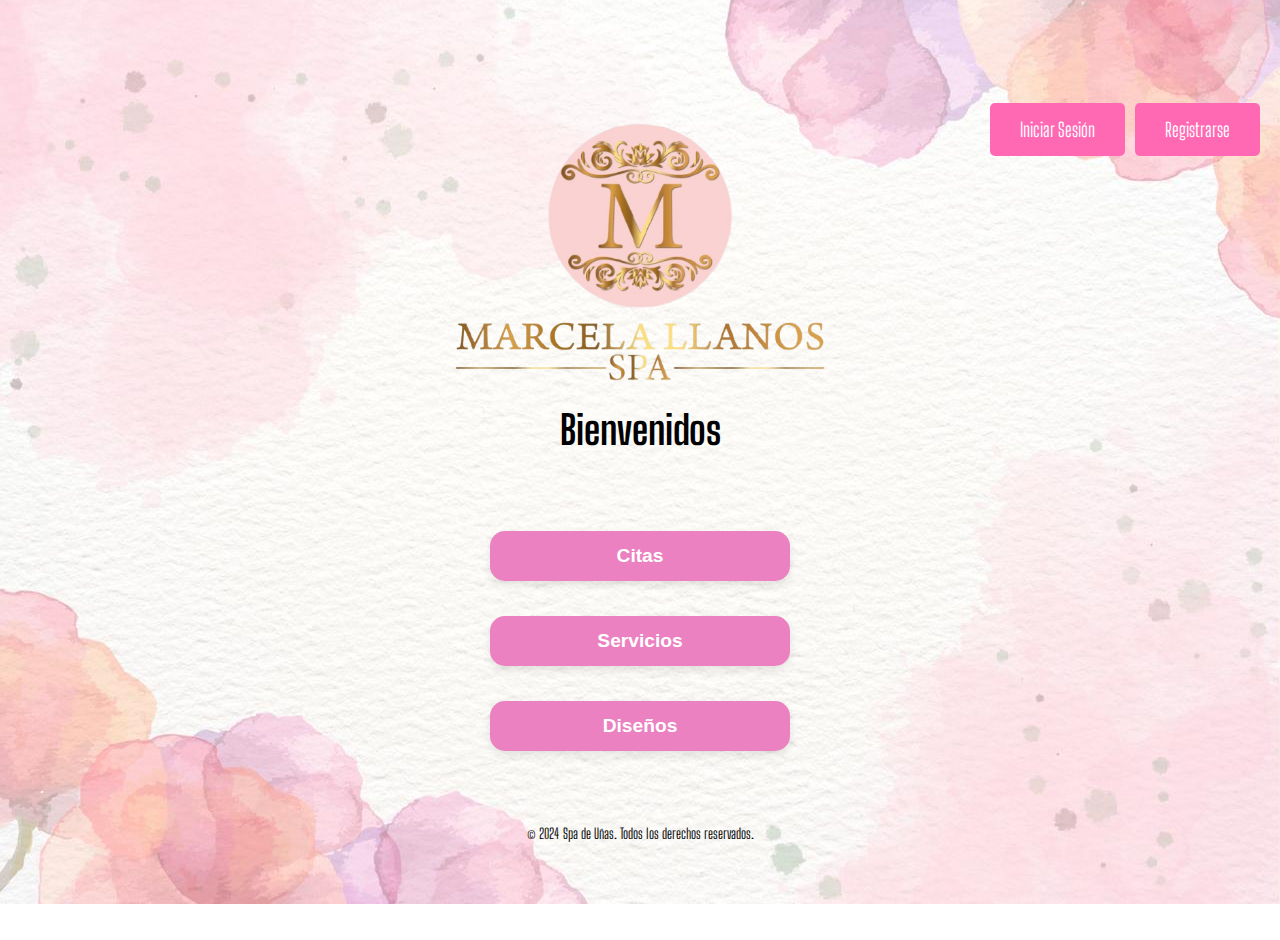
<file: frontend/index.html>
<!DOCTYPE html>
<html lang="es">
<head>
    <meta charset="UTF-8">
    <meta name="viewport" content="width=device-width, initial-scale=1.0">
    <title>Spa de Uñas</title>
    <!-- Enlace a Google Fonts para la fuente "Big Shoulders Display" -->
    <link href="https://fonts.googleapis.com/css2?family=Big+Shoulders+Display:wght@400;700&display=swap" rel="stylesheet">
    <link rel="stylesheet" href="./css/styles.css">
</head>
<body>
    <header>
        <!-- Imagen de logo arriba del texto -->
        <img src="../recursos/logo.png" class="logo">
        <h1>Bienvenidos</h1>
        <div class="auth-buttons">
            <a href="login.html" class="login-btn">Iniciar Sesión</a>
            <a href="register.html" class="register-btn">Registrarse</a>
        </div>
    </header>
    
    <main>
        <section class="appointment-section">
            <div class="button-container">
                <button class="appointment-btn">Citas</button>
                <button class="appointment-btn" onclick="mostrarServicio()">Servicios</button>
                <button class="appointment-btn" onclick="mostrarDisenos()">Diseños</button>
            </div>
        </section>

        <!-- Sección de Imagen de Servicios Oculta -->
        <section id="servicio-section" class="hidden">
            <img src="../recursos/precios1.jpeg" alt="Servicio" class="servicio-img">
        </section>

        <!-- Sección de Imágenes de Diseños Oculta -->
        <section id="disenos-section" class="hidden">
            <div class="image-gallery">
                <img src="../recursos/foto1.jpeg" alt="Diseño 1" class="diseno-img">
                <img src="../recursos/foto2.jpeg" alt="Diseño 2" class="diseno-img">
                <img src="../recursos/foto3.jpeg" alt="Diseño 3" class="diseno-img">
                <img src="../recursos/foto4.jpeg" alt="Diseño 4" class="diseno-img">
                <img src="../recursos/foto5.jpeg" alt="Diseño 5" class="diseno-img">
                <img src="../recursos/foto6.jpeg" alt="Diseño 6" class="diseno-img">
                <img src="../recursos/foto7.jpeg" alt="Diseño 7" class="diseno-img">
                <img src="../recursos/foto8.jpeg" alt="Diseño 8" class="diseno-img">

            </div>
        </section>
    </main>
    
    <footer>
        <p>© 2024 Spa de Uñas. Todos los derechos reservados.</p>
    </footer>

    <!-- JavaScript -->
    <script>
        function mostrarServicio() {
            // Seleccionar la sección de servicios
            const servicioSection = document.getElementById('servicio-section');
            
            // Alternar la clase 'hidden' para mostrar u ocultar la imagen
            servicioSection.classList.toggle('hidden');
        }

        function mostrarDisenos() {
            // Seleccionar la sección de diseños
            const disenosSection = document.getElementById('disenos-section');
            
            // Alternar la clase 'hidden' para mostrar u ocultar las imágenes
            disenosSection.classList.toggle('hidden');
        }
    </script>
</body>
</html>
</file>
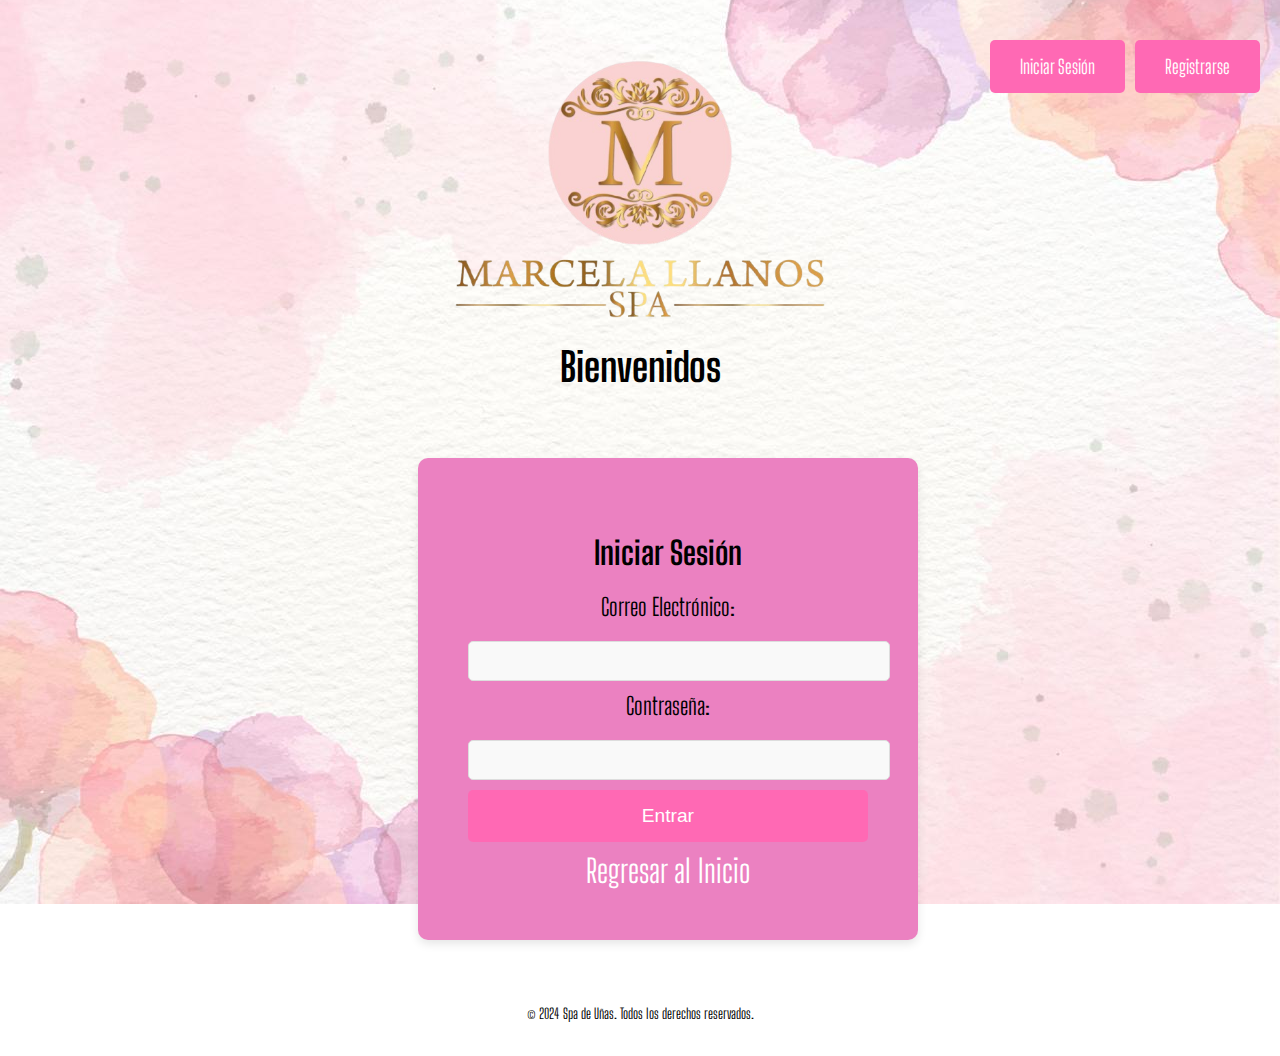
<file: frontend/login.html>
<!DOCTYPE html>
<html lang="es">
<head>
    <meta charset="UTF-8">
    <meta name="viewport" content="width=device-width, initial-scale=1.0">
    <title>Iniciar Sesión - Spa de Uñas</title>
    <link href="https://fonts.googleapis.com/css2?family=Big+Shoulders+Display:wght@400;700&display=swap" rel="stylesheet">
    <link rel="stylesheet" href="./css/styles.css">
</head>
<body>
    <header>
        <!-- Imagen de logo arriba del texto -->
        <img src="../recursos/logo.png" class="logo">
        <h1>Bienvenidos</h1>
        <div class="auth-buttons">
            <a href="login.html" class="login-btn">Iniciar Sesión</a>
            <a href="register.html" class="register-btn">Registrarse</a>
        </div>
    </header>

    <main>
        <div class="auth-container">
            <h2>Iniciar Sesión</h2>
            <form action="/login" method="POST">
                <label for="email">Correo Electrónico:</label>
                <input type="email" id="email" name="email" required>

                <label for="password">Contraseña:</label>
                <input type="password" id="password" name="password" required>

                <button type="submit" class="submit-btn">Entrar</button>
                <a href="index.html" class="back-btn">Regresar al Inicio</a>
            </form>
        </div>
    </main>

    <footer>
        <p>© 2024 Spa de Uñas. Todos los derechos reservados.</p>
    </footer>
</body>
</html>
</file>
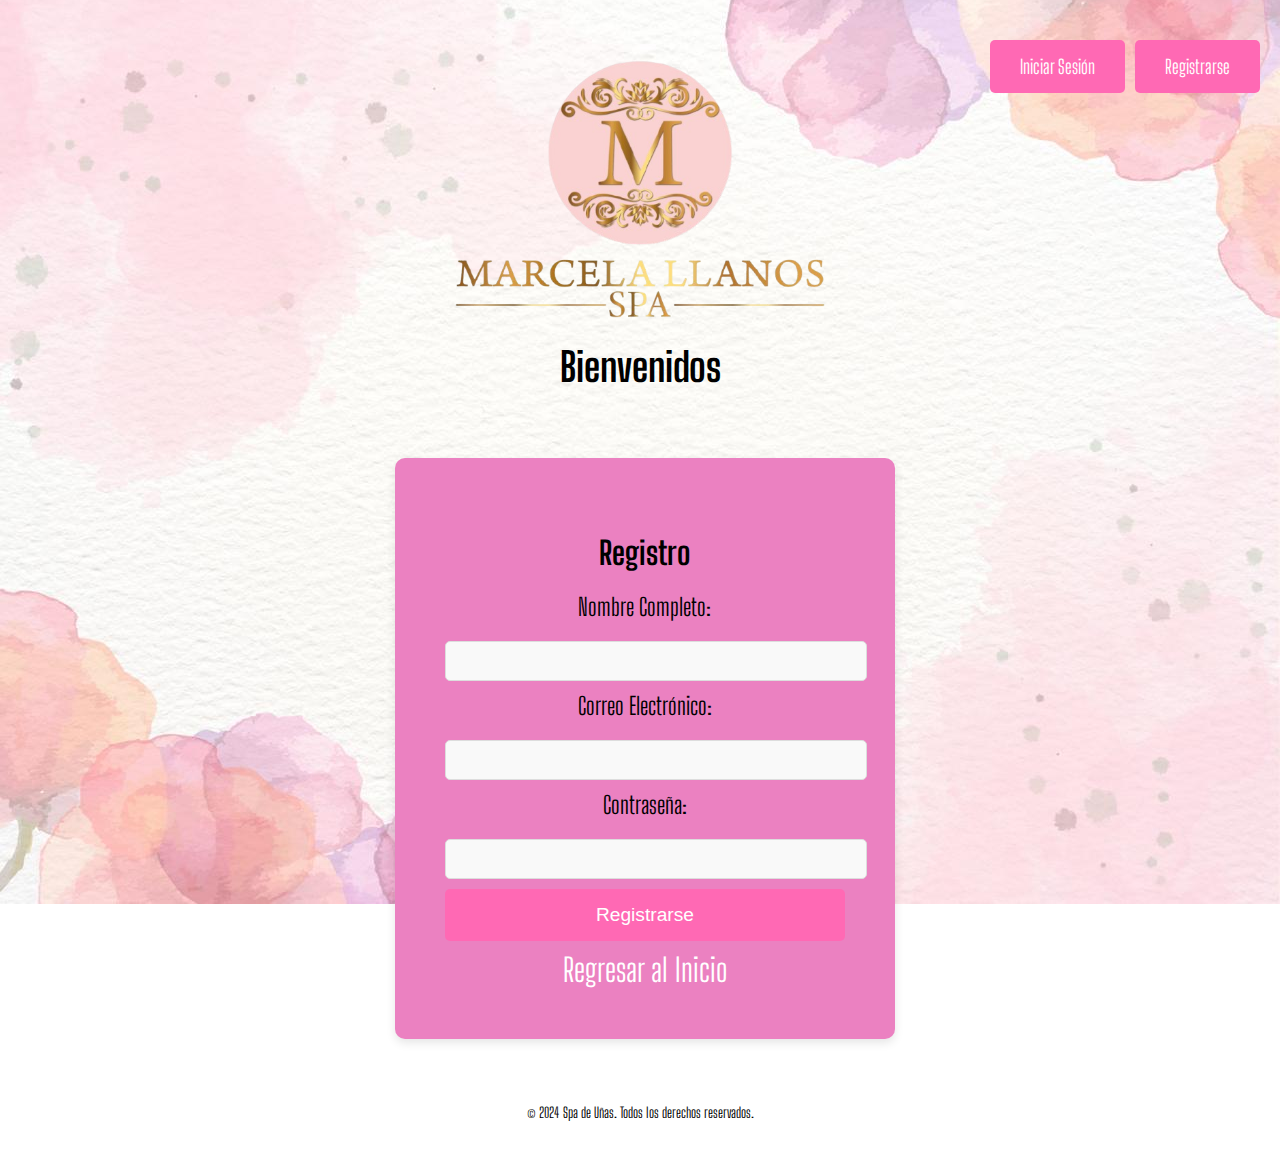
<file: frontend/register.html>
<!DOCTYPE html>
<html lang="es">
<head>
    <meta charset="UTF-8">
    <meta name="viewport" content="width=device-width, initial-scale=1.0">
    <title>Registrarse - Spa de Uñas</title>
    <link href="https://fonts.googleapis.com/css2?family=Big+Shoulders+Display:wght@400;700&display=swap" rel="stylesheet">
    <link rel="stylesheet" href="./css/styles.css">
</head>
<body>
    <header>
        <!-- Imagen de logo -->
        <img src="../recursos/logo.png" class="logo">
        <h1>Bienvenidos</h1>
        <div class="auth-buttons">
            <a href="login.html" class="login-btn">Iniciar Sesión</a>
            <a href="register.html" class="register-btn">Registrarse</a>
        </div>
    </header>

    <main>
        <div class="auth-container">
            <h2>Registro</h2>
            <form action="/register" method="POST">
                <label for="name">Nombre Completo:</label>
                <input type="text" id="name" name="name" required>

                <label for="email">Correo Electrónico:</label>
                <input type="email" id="email" name="email" required>

                <label for="password">Contraseña:</label>
                <input type="password" id="password" name="password" required>

                <button type="submit" class="submit-btn">Registrarse</button>
                <a href="index.html" class="back-btn">Regresar al Inicio</a>
            </form>
        </div>
    </main>

    <footer>
        <p>© 2024 Spa de Uñas. Todos los derechos reservados.</p>
    </footer>
</body>
</html>
</file>
<file: frontend/css/styles.css>
css
/* General Reset */
* {
    margin: 0;
    padding: 0;
    box-sizing: border-box;
}

/* Body Styles */
body {
    background-image: url('../../recursos/fondo2.jpeg'); /* Imagen de fondo */
    background-size: cover;
    background-position: center;
    background-attachment: fixed;
    background-repeat: no-repeat;
    font-family: 'Big Shoulders Display', sans-serif; /* Fuente aplicada */
    color: black;
    display: flex;
    flex-direction: column;
    align-items: center;
    justify-content: center;
    min-height: 100vh;
    margin: 0;
    padding: 20px;
}

/* Header Styles */
header {
    width: 100%;
    padding: 20px;
    text-align: center;
    position: relative;
    display: flex;
    flex-direction: column;
    align-items: center;
    margin-bottom: 10px; /* Reducido el margen inferior */
}

/* Logo */
.logo {
    width: 400px; /* Tamaño del logo */
    height: 300px;
    object-fit: contain; /* Ajustar la imagen al contenedor */
    margin-bottom: 1px; /* Reducido el espacio entre la imagen y el texto */
}

/* Título */
header h1 {
    font-family: 'Big Shoulders Display', sans-serif; /* Fuente aplicada */
    font-size: 2.5rem;
    color: black;
    margin-top: 2px; /* Reducido el espacio entre el título y el logo */
}

/* Auth Buttons (Iniciar sesión y Registrarse) */
.auth-buttons {
    position: absolute;
    top: 20px;
    right: 20px;
    display: flex;
    gap: 10px;
}

.login-btn, .register-btn {
    padding: 15px 30px; /* Aumentado el tamaño del botón */
    font-size: 1.2rem; /* Aumentado el tamaño de la fuente */
    color: white;
    border: none;
    border-radius: 5px;
    cursor: pointer;
    text-decoration: none;
    transition: background-color 0.3s;
}

.login-btn {
    background-color: #ff69b4;
}

.login-btn:hover {
    background-color: #ff1493;
}

.register-btn {
    background-color: #ff69b4;
}

.register-btn:hover {
    background-color: #ff1493;
}

/* Formulario de Iniciar sesión */
.auth-container {
    width: 100%;
    max-width: 400px;
    padding: 50px;
    background-color: #EB81C1; /* Fondo translúcido */
    border-radius: 10px;
    box-shadow: 0 4px 10px rgba(0, 0, 0, 0.1);
    margin-top: 10px;
    text-align: center;
}

.auth-container h2 {
    font-size: 2rem;
    color: black;
    margin-bottom: 20px;
}

.auth-container label {
    display: block;
    margin-bottom: 10px;
    font-size: 1.5rem;
    color: black;
}

.auth-container input {
    width: 100%;
    padding: 10px;
    margin: 10px 0;
    border: 1px solid #ddd;
    border-radius: 5px;
    font-size: 1rem;
    background-color: #f9f9f9;
}

.auth-container input:focus {
    border-color: black;
}

/* Botón de envío en el formulario de login */
.auth-container .submit-btn {
    padding: 15px 30px;
    width: 100%;
    background-color: #ff69b4;
    color: white;
    border: none;
    border-radius: 5px;
    cursor: pointer;
    font-size: 1.2rem;
    transition: background-color 0.3s;
}

.auth-container .submit-btn:hover {
    background-color: #ff1493;
}

/* Enlace para regresar al inicio en el formulario */
.auth-container .back-btn {
    display: block;
    margin-top: 10px;
    font-size: 2rem;
    text-decoration: none;
    color: white;
    text-align: center;
}

.auth-container .back-btn:hover {
    color: black;
}

/* Footer Styles */
footer {
    width: 100%;
    text-align: center;
    margin-top: 50px;
    font-size: 0.9rem;
    color: black;
}

/* Styles for Index Page Buttons (Citas, Servicios, Diseños) */
.button-container {
    display: flex;
    flex-direction: column;
    gap: 15px;
    align-items: center;
    justify-content: center;
    margin-top: 10px;
}

.appointment-btn {
    width: 300px;
    height: 50px;
    background-color: #EB81C1;
    color: white;
    border: none;
    border-radius: 15px;
    cursor: pointer;
    font-size: 1.2rem;
    font-weight: bold;
    text-align: center;
    display: flex;
    align-items: center;
    justify-content: center;
    margin: 10px 0;
    transition: transform 0.3s, background-color 0.3s;
    box-shadow: 0 4px 8px rgba(0, 0, 0, 0.1);
}

.appointment-btn:hover {
    transform: scale(1.05);
    background-color: #D06FA9;
}

/* Estilos para la galería de imágenes */
.image-gallery {
    display: flex;
    flex-wrap: wrap;
    gap: 10px;
    justify-content: center;
    margin-top: 20px;
}

.diseno-img,
.servicio-img {
    width: 300px;
    height: 300px;
    object-fit: cover;
    border-radius: 10px;
    box-shadow: 0 2px 5px rgba(0, 0, 0, 0.1);
    transition: transform 0.3s;
}

.diseno-img:hover,
.servicio-img:hover {
    transform: scale(1.1);
}

/* Ocultar las secciones inicialmente */
.hidden {
    display: none;
}
</file>
